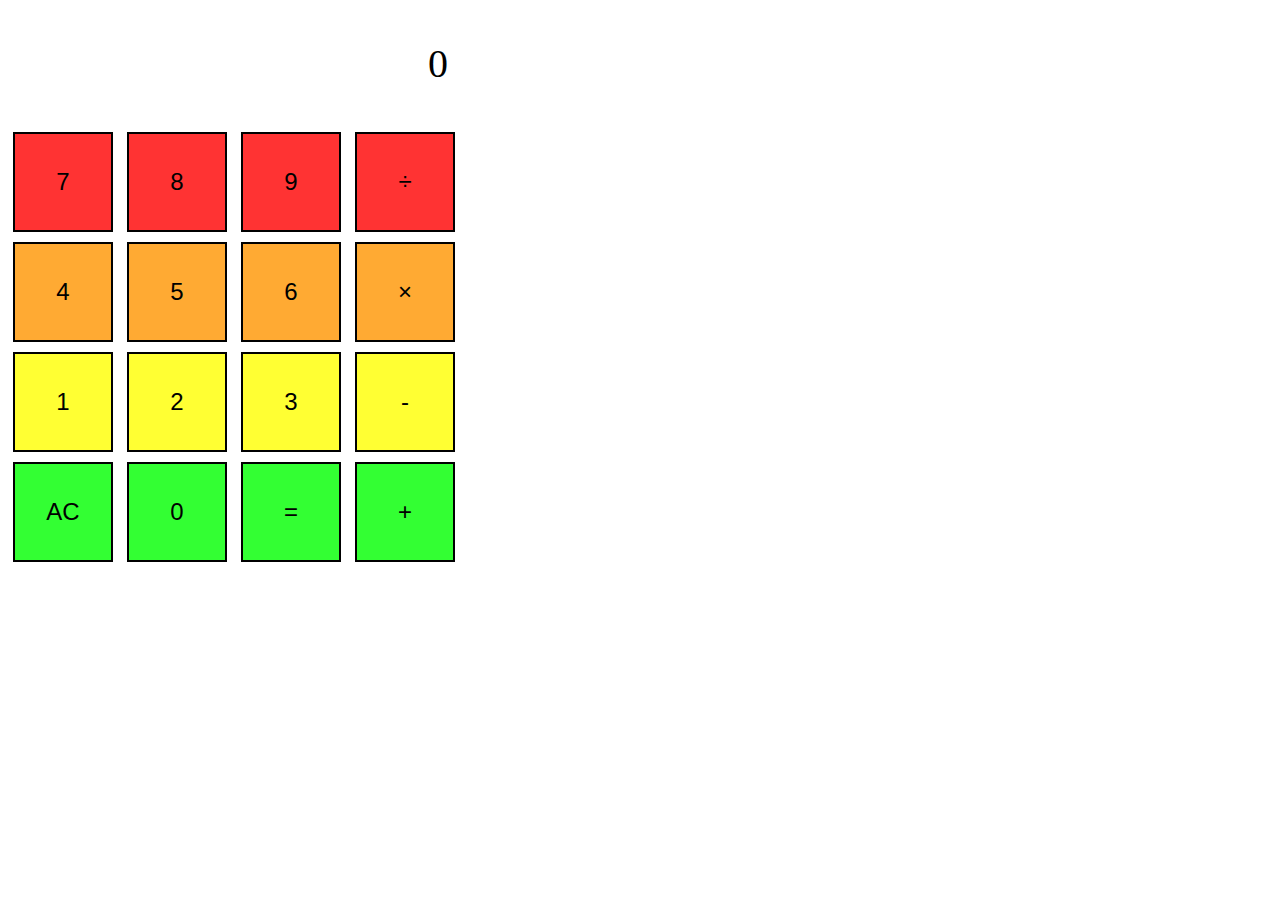
<file: index2.html>
<!DOCTYPE html>
<html lang="en">
<head>
	<meta charset="UTF-8">
	<title>Calculator</title>
	<script src="https://code.jquery.com/jquery-1.11.2.min.js"></script>
	<script src="app.js"></script>
	<link rel="stylesheet" type="text/css" href="app2.css">
</head>
<body>
	<p id="message">0</p>
	
	<div>
		<button id="button7" class="line1">7</button>
		<button id="button8" class="line1">8</button>
		<button id="button9" class="line1">9</button>
		<button id="buttondivide" class="line1">÷</button>
	</div>

	<div>
		<button id="button4" class="line2">4</button>
		<button id="button5" class="line2">5</button>
		<button id="button6" class="line2">6</button>
		<button id="buttonmultiply" class="line2">×</button>
	</div>

	<div>
		<button id="button1" class="line3">1</button>
		<button id="button2" class="line3">2</button>
		<button id="button3" class="line3">3</button>
		<button id="buttonminus" class="line3">-</button>
	</div>

	<div>
		<button id="buttonclean" class="line4">AC</button>
		<button id="button0" class="line4">0</button>
		<button id="buttonequal" class="line4">=</button>
		<button id="buttonplus" class="line4">+</button>
	</div>
</body>
</html>
</file>
<file: app2.css>
#message{
	font-size: 40px;
	width: 440px;
	text-align: right;
}

button{
	font-size: 24px;
	margin: 5px;
	width: 100px;
	height: 100px;
	border: solid 2px black;
}

.line1{
	background-color: #FF3333;
}
.line2{
	background-color: #FFAA33;
}
.line3{
	background-color: #FFFF33;
}
.line4{
	background-color: #33FF33;
}
</file>
